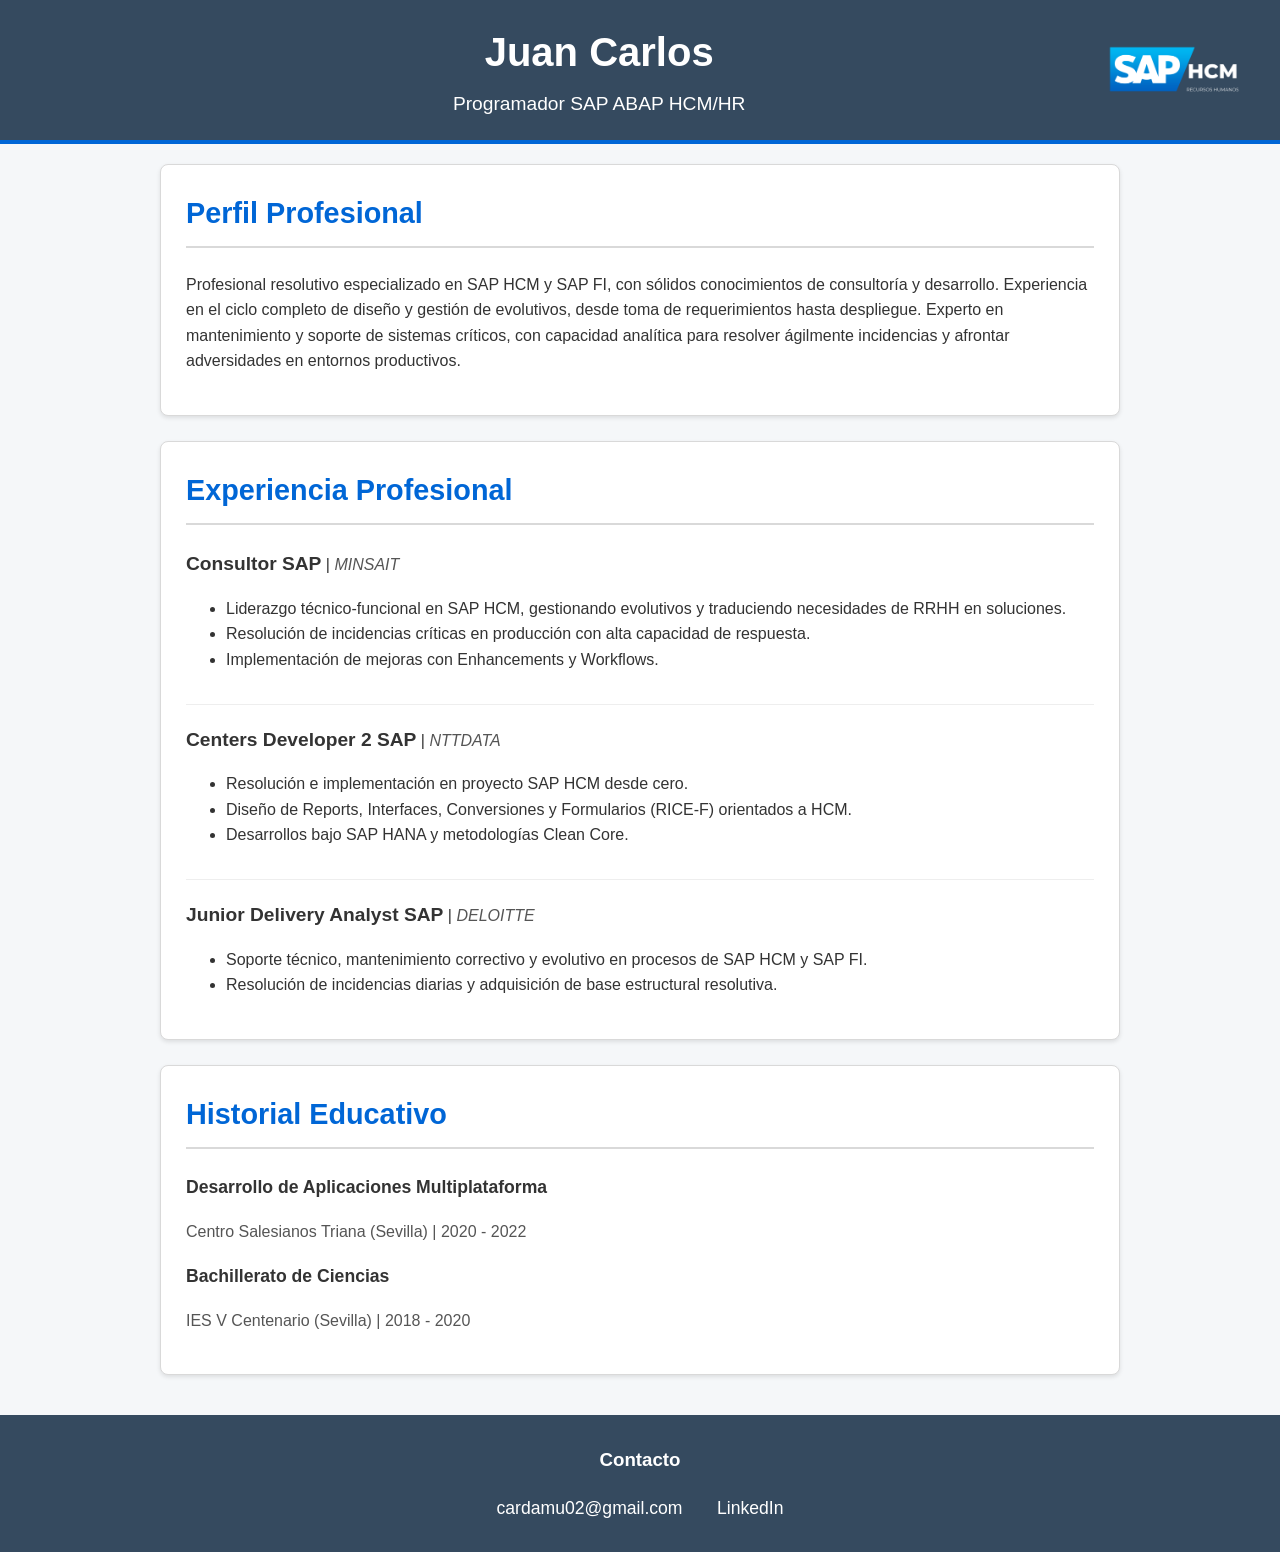
<file: index.html>
<!DOCTYPE html>
<html lang="es">
<head>
    <meta charset="UTF-8">
    <meta name="viewport" content="width=device-width, initial-scale=1.0">
    <title>Juan Carlos - Portafolio</title>
    <link rel="stylesheet" href="style.css">
</head>
<body>

    <header class="header">
        <div class="header-placeholder"></div>
        <div class="header-content">
            <h1>Juan Carlos</h1>
            <p>Programador SAP ABAP HCM/HR</p>
        </div>
        <img src="Imagenes/SAP HR.png" alt="SAP HR Logo" class="sap-logo">
    </header>

    <div class="container">
        <section id="about" class="card">
            <h2>Perfil Profesional</h2>
            <p>
                Profesional resolutivo especializado en SAP HCM y SAP FI, con sólidos conocimientos de consultoría y desarrollo. Experiencia en el ciclo completo de diseño y gestión de evolutivos, desde toma de requerimientos hasta despliegue. Experto en mantenimiento y soporte de sistemas críticos, con capacidad analítica para resolver ágilmente incidencias y afrontar adversidades en entornos productivos.
            </p>
        </section>

        <section id="experience" class="card">
            <h2>Experiencia Profesional</h2>
            <div class="job">
                <p><span class="job-title">Consultor SAP</span> | <span class="job-company">MINSAIT</span></p>
                <ul class="job-description">
                    <li>Liderazgo técnico-funcional en SAP HCM, gestionando evolutivos y traduciendo necesidades de RRHH en soluciones.</li>
                    <li>Resolución de incidencias críticas en producción con alta capacidad de respuesta.</li>
                    <li>Implementación de mejoras con Enhancements y Workflows.</li>
                </ul>
            </div>
            <div class="job">
                <p><span class="job-title">Centers Developer 2 SAP</span> | <span class="job-company">NTTDATA</span></p>
                <ul class="job-description">
                    <li>Resolución e implementación en proyecto SAP HCM desde cero.</li>
                    <li>Diseño de Reports, Interfaces, Conversiones y Formularios (RICE-F) orientados a HCM.</li>
                    <li>Desarrollos bajo SAP HANA y metodologías Clean Core.</li>
                </ul>
            </div>
            <div class="job">
                <p><span class="job-title">Junior Delivery Analyst SAP</span> | <span class="job-company">DELOITTE</span></p>
                <ul class="job-description">
                    <li>Soporte técnico, mantenimiento correctivo y evolutivo en procesos de SAP HCM y SAP FI.</li>
                    <li>Resolución de incidencias diarias y adquisición de base estructural resolutiva.</li>
                </ul>
            </div>
        </section>

        <section id="education" class="card">
            <h2>Historial Educativo</h2>
            <div class="education-item">
                <p class="education-title">Desarrollo de Aplicaciones Multiplataforma</p>
                <p class="education-institution">Centro Salesianos Triana (Sevilla) | 2020 - 2022</p>
            </div>
            <div class="education-item">
                <p class="education-title">Bachillerato de Ciencias</p>
                <p class="education-institution">IES V Centenario (Sevilla) | 2018 - 2020</p>
            </div>
        </section>
    </div>

    <footer class="footer">
        <h3>Contacto</h3>
        <div class="contact-links">
            <a href="mailto:cardamu02@gmail.com">cardamu02@gmail.com</a>
            <a href="https://www.linkedin.com/in/juancarlosar02/" target="_blank">LinkedIn</a>
        </div>
    </footer>

</body>
</html>
</file>
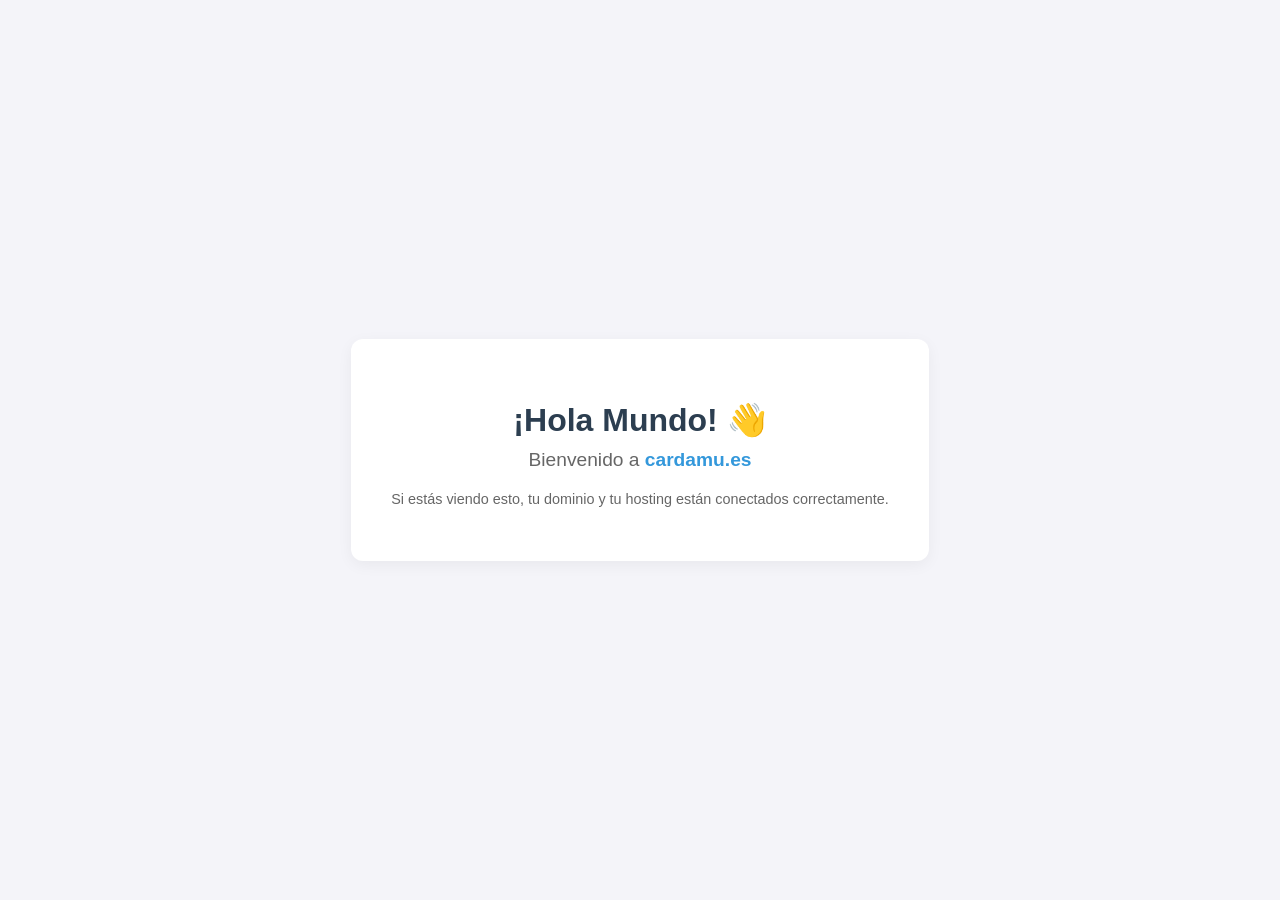
<file: gemini-code-1785078778757.html>
<!DOCTYPE html>
<html lang="es">
<head>
    <meta charset="UTF-8">
    <meta name="viewport" content="width=device-width, initial-scale=1.0">
    <title>cardamu.es - ¡Hola Mundo!</title>
    <style>
        body {
            font-family: 'Segoe UI', Tahoma, Geneva, Verdana, sans-serif;
            display: flex;
            justify-content: center;
            align-items: center;
            height: 100vh;
            margin: 0;
            background-color: #f4f4f9;
            color: #333;
        }
        .container {
            text-align: center;
            padding: 2.5rem;
            background: white;
            border-radius: 12px;
            box-shadow: 0 4px 15px rgba(0,0,0,0.05);
        }
        h1 {
            color: #2c3e50;
            margin-bottom: 10px;
        }
        p {
            font-size: 1.2rem;
            color: #666;
            margin-top: 0;
        }
        .domain-name {
            color: #3498db;
            font-weight: bold;
        }
    </style>
</head>
<body>
    <div class="container">
        <h1>¡Hola Mundo! 👋</h1>
        <p>Bienvenido a <span class="domain-name">cardamu.es</span></p>
        <p style="font-size: 0.9rem; margin-top: 20px;">Si estás viendo esto, tu dominio y tu hosting están conectados correctamente.</p>
    </div>
</body>
</html>
</file>
<file: style.css>
/* SAP Fiori Inspired Styles */

:root {
    --sap-primary-color: #0066D6; /* SAP Blue */
    --sap-header-color: #354A5F;
    --sap-background-color: #F5F7F9;
    --sap-card-background: #FFFFFF;
    --sap-text-color: #333333;
    --sap-light-text-color: #FFFFFF;
    --sap-border-color: #D9D9D9;
    --sap-shadow: 0 2px 4px rgba(0, 0, 0, 0.1);
}

body {
    font-family: 'Segoe UI', 'Roboto', 'Helvetica Neue', sans-serif;
    margin: 0;
    background-color: var(--sap-background-color);
    color: var(--sap-text-color);
    line-height: 1.6;
}

.container {
    max-width: 960px;
    margin: 20px auto;
    padding: 0 20px;
}

/* Header */
.header {
    background-color: var(--sap-header-color);
    color: var(--sap-light-text-color);
    padding: 20px 0; /* Remove horizontal padding here, will be managed by inner elements */
    border-bottom: 4px solid var(--sap-primary-color);
    display: flex;
    align-items: center;
    justify-content: space-between; /* Distribute items */
}

.header-placeholder {
    width: 50px; /* Same as logo height/width for balance */
    margin-left: 40px; /* Match right padding of logo */
}

.header-content {
    flex-grow: 1; /* Allows the content to take up available space */
    text-align: center;
}

.sap-logo {
    height: 50px;
    margin-right: 40px; /* Space from the right edge */
}

.header h1 {
    margin: 0;
    font-size: 2.5em;
    font-weight: 600;
}

.header p {
    margin: 5px 0 0;
    font-size: 1.2em;
}

/* Main Content */
.card {
    background-color: var(--sap-card-background);
    border-radius: 8px;
    box-shadow: var(--sap-shadow);
    margin-bottom: 25px;
    padding: 25px;
    border: 1px solid var(--sap-border-color);
}

.card h2 {
    color: var(--sap-primary-color);
    border-bottom: 2px solid var(--sap-border-color);
    padding-bottom: 10px;
    margin-top: 0;
    font-size: 1.8em;
}

/* Experience Section */
.job {
    margin-bottom: 20px;
    padding-bottom: 15px;
    border-bottom: 1px solid #eee;
}

.job:last-child {
    border-bottom: none;
    margin-bottom: 0;
    padding-bottom: 0;
}

.job-title {
    font-weight: bold;
    font-size: 1.2em;
    color: var(--sap-text-color);
}

.job-company {
    color: #555;
    font-style: italic;
}

.job-description {
    margin-top: 10px;
}

/* Education Section */
.education-item {
    margin-bottom: 15px;
}

.education-title {
    font-weight: bold;
    font-size: 1.1em;
}

.education-institution {
    color: #555;
}

/* Footer */
.footer {
    text-align: center;
    padding: 30px 20px;
    background-color: var(--sap-header-color);
    color: var(--sap-light-text-color);
    margin-top: 40px;
}

.footer h3 {
    margin-top: 0;
    color: var(--sap-light-text-color);
}

.contact-links a {
    color: var(--sap-light-text-color);
    text-decoration: none;
    margin: 0 15px;
    font-size: 1.1em;
    transition: color 0.3s;
}

.contact-links a:hover {
    color: var(--sap-primary-color);
}

/* Responsive Design */
@media (max-width: 768px) {
    .container {
        margin: 10px auto;
        padding: 0 15px;
    }

    .header {
        flex-direction: column;
        padding: 20px 15px;
        text-align: center;
    }

    .header-placeholder {
        display: none; /* Hide placeholder on mobile */
    }

    .header-content {
        flex-grow: unset; /* Remove flex-grow on mobile */
        width: 100%; /* Take full width */
        margin-top: 10px; /* Space between logo and text */
        order: 2; /* Place content after logo */
    }

    .sap-logo {
        height: 40px; /* Smaller logo on mobile */
        margin: 0; /* Remove specific margins */
        padding: 0; /* Remove specific paddings */
        order: 1; /* Place logo first when stacked */
        margin-bottom: 10px; /* Space below the logo */
    }

    .header h1 {
        font-size: 2em;
    }
    .card h2 {
        font-size: 1.5em;
    }
}
</file>
